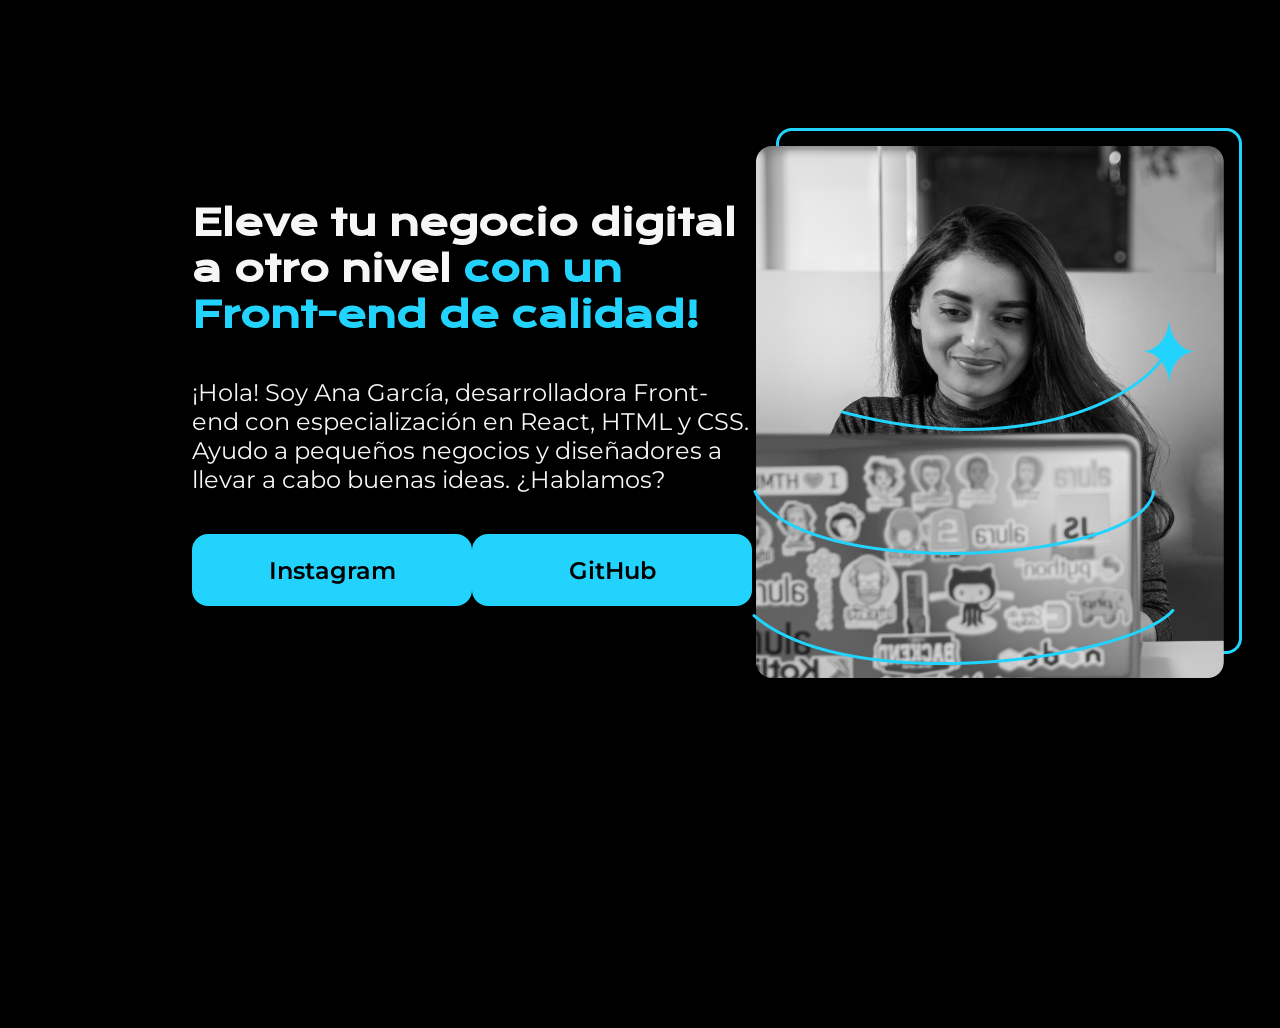
<file: portafolio/index.html>
<!DOCTYPE html>
<html lang="es-mx">
<head>
    <meta charset="UTF-8">
    <meta name="viewport" content="width=device-width, initial-scale=1.0">
    <title>Portafolio</title>
    <link rel="stylesheet" href="style.css">

</head>
<body>
    <header></header>
    <main class="presentacion">
        <section class="presentacion__contenido">
            <h1 class="presentacion__contenido__titulo">Eleve tu negocio digital a otro nivel 
                <strong class="titulo-destaque">con un Front-end de calidad!
                </strong></h1>
                <p class="presentacion__contenido__texto">¡Hola! Soy Ana García, desarrolladora Front-end con especialización en React, 
                    HTML y CSS. Ayudo a pequeños negocios y diseñadores a llevar a cabo buenas 
                    ideas. ¿Hablamos?
                </p>

                <div class="presentacion__enlaces">
                    <a class="presentacion__enlaces__link" href="https://www.instagram.com/">Instagram</a>
                    <a class="presentacion__enlaces__link" href="https://github.com/">GitHub</a>
                </div>

        </section>
            <img src="ImagenRef.png" alt="Imagen de Ana García trabajando">
    </main>
    <footer></footer>
</body>
</html> 


<!--    Emmet basic commands

    ul>li*5: Crea una lista no ordenada con cinco elementos de lista
    div>h1+p: Crea una div que contiene un encabezado (h1) seguido de un párrafo (p)
    input[type=text]+input[type=password]: Crea dos campos de entrada, uno para texto y otro para contraseña

-->
</file>
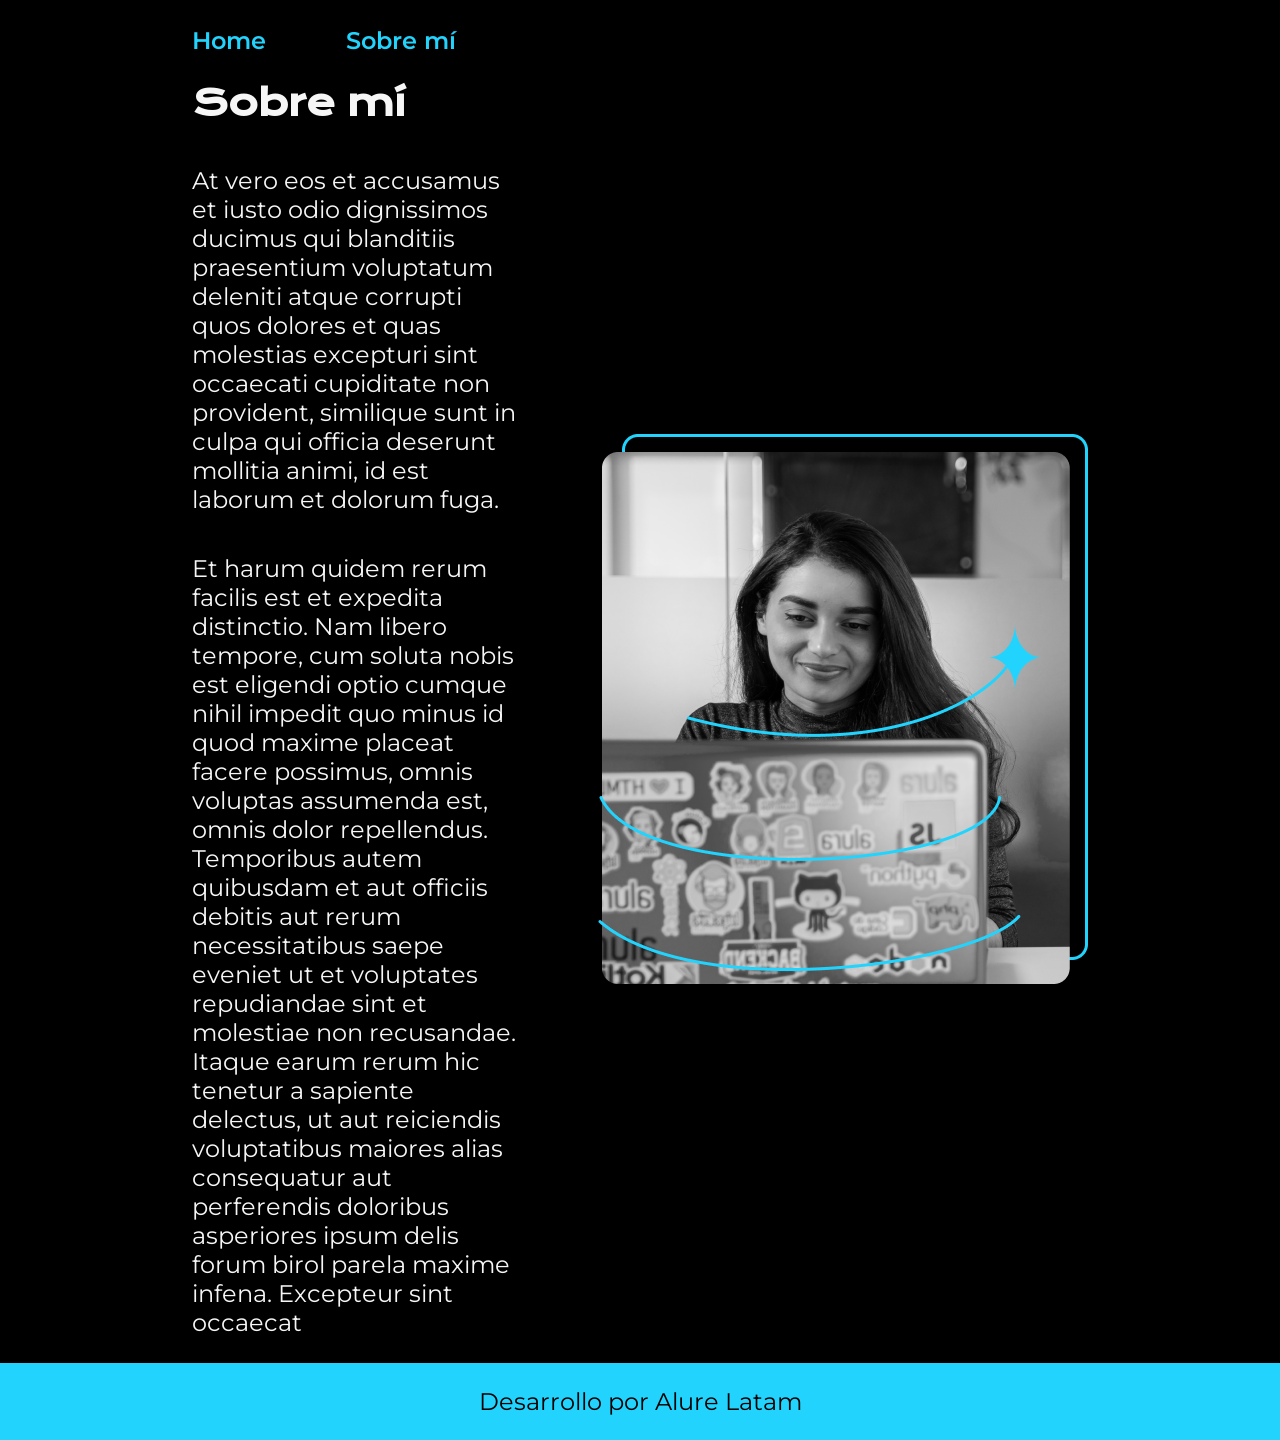
<file: portafolio/about.html>
<!DOCTYPE html>
<html lang="es-mx">

<head>
    <meta charset="UTF-8">
    <meta name="viewport" content="width=device-width, initial-scale=1.0">
    <title>Sobre mí</title>
    <link rel="stylesheet" href="./styles/style.css">
</head>

<body>

    <header class="header">
        <nav class="header__menu">
            <a class="header__menu__link" href="index.html">Home</a>
            <a class="header__menu__link" href="about.html">Sobre mí</a>
        </nav>
    </header>

    <main class="presentacion">

        <section class="presentacion__contenido">
            <h1 class="presentacion__contenido__titulo">Sobre mí</h1>
            
            <p class="presentacion__contenido__texto">
                At vero eos et accusamus et iusto odio dignissimos ducimus qui blanditiis praesentium voluptatum deleniti
                atque corrupti quos dolores et quas molestias excepturi sint occaecati cupiditate non provident,
                similique sunt in culpa qui officia deserunt mollitia animi, id est laborum et dolorum fuga.
            </p>
            
            <p class="presentacion__contenido__texto">
                Et harum quidem rerum facilis est et expedita distinctio. Nam libero tempore, cum soluta nobis est
                    eligendi optio cumque nihil impedit quo minus id quod maxime placeat facere possimus, omnis voluptas
                    assumenda est, omnis dolor repellendus. Temporibus autem quibusdam et aut officiis debitis aut rerum
                    necessitatibus saepe eveniet ut et voluptates repudiandae sint et molestiae non recusandae. Itaque earum
                    rerum hic tenetur a sapiente delectus, ut aut reiciendis voluptatibus maiores alias consequatur aut
                    perferendis doloribus asperiores ipsum delis forum birol parela maxime infena. Excepteur sint occaecat
            </p>
        </section>

        <img src="./assets/Imagen.png" alt="Imagen de Ana García trabajando">
    </main>

    <footer class="footer">
        <p>Desarrollo por Alure Latam</p>
    </footer>

</body>

</html>
</file>
<file: portafolio/style.css>
@import url('https://fonts.googleapis.com/css2?family=Krona+One&family=Montserrat:ital,wght@0,100..900;1,100..900&display=swap');

* {
    padding: 0;
    margin: 0;
}


body {
    background-color: #000000;
    color: #F6F6f6;
    height: 100vh;
    box-sizing: border-box;
}

.titulo-destaque {
    color: #22D4FD;
}

.presentacion {
    display: flex;
    align-items: center;
    margin: 10% 15%;
    justify-content: space-between;
}

.presentacion__contenido {
    width: 615px;
    display: flex;
    flex-direction: column;
    gap: 40px;
}

.presentacion__contenido__titulo {
    font-size: 36px;
    font-family: "Krona One", serif;
}

.presentacion__contenido__texto {
    font-size: 24px;
    font-family: "Montserrat", "sans-serif";
}

.presentacion__enlaces {
    display: flex;
    justify-content: space-between;
}

.presentacion__enlaces__link {
    width: 280px;
    background-color: #22D4FD;
    text-align: center;
    padding: 21.5px 0;
    border-radius: 16px;
    font-family: "Montserrat", "sans-serif";
    font-size: 24px;
    font-weight: 600;
    text-decoration: none;
    color: #000000;
}
</file>
<file: portafolio/styles/style.css>
@import url('https://fonts.googleapis.com/css2?family=Krona+One&family=Montserrat:ital,wght@0,100..900;1,100..900&display=swap');

:root {
    --color-primario: #000000;
    --color-secundario: #f6f6f6;
    --color-terciario: #22D4FD;
    --color-background: #272727;

    --fuente-montserrat: 'Montserrat', sans serif;
    --fuente-krona: 'Krona One', sans serif;
}

* {
    padding: 0;
    margin: 0;
}

body {
    background-color: var(--color-primario);
    color: var(--color-secundario);
    box-sizing: border-box;
}

.header {
    padding: 2% 0% 0% 15%;

}

.header__menu {
    display: flex;
    gap: 80px;

}

.header__menu__link {
    font-family: var(--fuente-montserrat);
    font-size: 1.5rem;
    font-weight: 600;
    color: var(--color-terciario);
    text-decoration: none;
}

.titulo-destaque {
    color: var(--color-terciario);
}

.presentacion {
    display: flex;
    align-items: center;
    padding: 2% 15%;
    justify-content: space-between;
    gap: 82px;
}

.presentacion__contenido {
    width: 50%;
    display: flex;
    flex-direction: column;
    gap: 40px;
}

.presentacion__contenido__titulo {
    font-size: 2.25rem;
    font-family: var(--fuente-krona);
}

.presentacion__contenido__texto {
    font-size: 1.5rem;
    font-family: var(--fuente-montserrat);
}

.presentacion__enlaces {
    display: flex;
    justify-content: space-between;
    flex-direction: column;
    align-items: center;
    gap: 32px;
}

.presentacion__enlaces__link {
    width: 50%;
    text-align: center;
    padding: 21.5px 0;
    border-radius: 8px;
    font-family: var(--fuente-montserrat);
    font-size: 1.5rem;
    font-weight: 600;
    text-decoration: none;
    color: var(--color-secundario);
    border: 2px solid var(--color-terciario);

    display: flex;
    justify-content: center;
    gap: 10px;
}

.presentacion__enlaces__link:hover {
    background-color: var(--color-background);
}

.presentacion__enlaces__subtitulo {
    font-family: var(--fuente-krona);
    font-size: 1.5rem;
    font-weight: 400;
}

.presentacion__imagen {
    width: 50%;
}

.footer {
    background-color: var(--color-terciario);
    padding: 1.5rem;
    color: var(--color-primario);
    text-align: center;
    font-family: var(--fuente-montserrat);
    font-size: 1.5rem;
    font-weight: 400;
}

@media (max-width: 1200px ) {

    .header {
        padding: 10%;
    }

    .header__menu {
        justify-content: center;
    }

    .presentacion {
        flex-direction: column-reverse;
        padding: 5%;
    }

    .presentacion__contenido {
        width: auto;
    }
}
</file>
